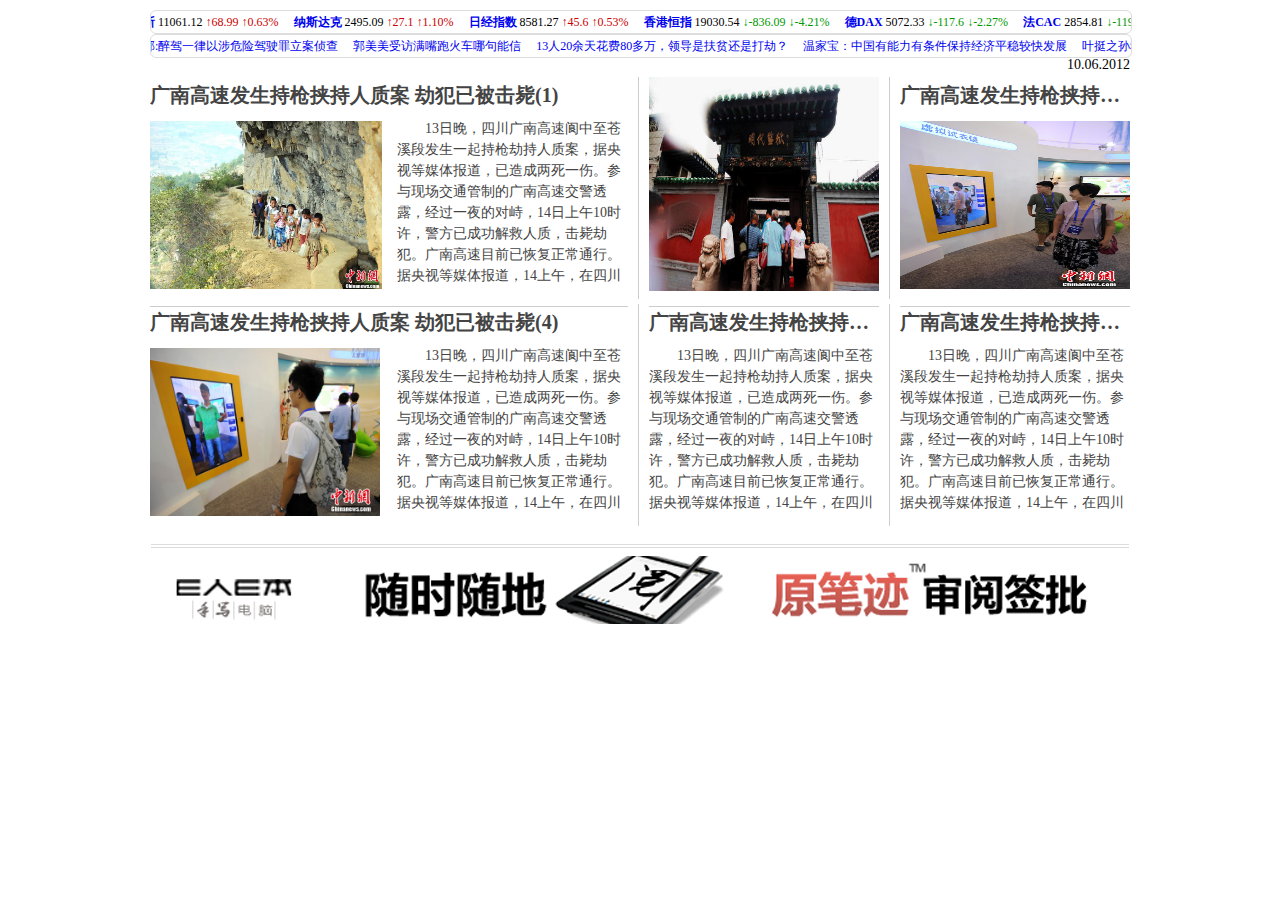
<file: CshBBrain/test/stock/index.html>
<!DOCTYPE HTML>
<html>
<head>
<meta charset="utf-8">
<meta name="apple-mobile-web-app-capable" content="yes" />
<meta name="apple-mobile-web-app-status-bar-style" content="black" />
<meta name="format-detection" content="telephone=no">
<meta name="viewport" content="minimum-scale=1.0,maximum-scale=1,width=device-width,user-scalable=no" />
<title>首页</title>
<!--link rel="stylesheet" type="text/css" media="all" href="css/style.css" /-->
<link rel="stylesheet" type="text/css" media="all and (orientation:portrait)" href="css/style.css" />
<link rel="stylesheet" type="text/css" media="all and (orientation:landscape)" href="css/style_land.css"/>
<script src="js/scrollpic.js" type="text/javascript"></script>

</head>

<body>
<section class="nav">
 <div class="subNav">
    <div class="slipMarquee" id="stock">
      <span class="stockName"><a href="#">道琼斯</a></span> 
      <span class="shu">11061.12</span>
      <span class="red">↑68.99</span> 
      <span class="red">↑0.63%</span>&nbsp;&nbsp;&nbsp;&nbsp;
      <span class="stockName"><a href="#">纳斯达克</a></span> 
      <span class="shu">2495.09</span> 
      <span class="red">↑27.1</span> 
      <span class="red">↑1.10%</span>&nbsp;&nbsp;&nbsp;&nbsp;
      <span class="stockName"><a href="#">日经指数</a></span> 
      <span class="shu">8581.27</span> 
      <span class="red">↑45.6</span> 
      <span class="red">↑0.53%</span>&nbsp;&nbsp;&nbsp;&nbsp;
      <span class="stockName"><a href="#">香港恒指</a></span> 
      <span class="shu">19030.54</span> 
      <span class="green">↓-836.09</span> 
      <span class="green">↓-4.21%</span>&nbsp;&nbsp;&nbsp;&nbsp;
      <span class="stockName"><a href="#">德DAX</a></span> 
      <span class="shu">5072.33</span> 
      <span class="green">↓-117.6</span> 
      <span class="green">↓-2.27%</span>&nbsp;&nbsp;&nbsp;&nbsp;
      <span class="stockName"><a href="#">法CAC</a></span> 
      <span class="shu">2854.81</span> 
      <span class="green">↓-119.78</span> 
      <span class="green">↓-4.03%</span>&nbsp;&nbsp;&nbsp;&nbsp;
      <span class="stockName"><a href="#">奥ATX</a></span> 
      <span class="shu">1968.72</span> <span class="green">↓-77.41</span> <span class="green">↓-3.78%</span>&nbsp;&nbsp;&nbsp;&nbsp;
    </div>
  </div>  
  <div class="subNav">
    <div class="slipMarquee" id="news">
      <span class="new"><a href="#">公安部:醉驾一律以涉危险驾驶罪立案侦查</a></span>&nbsp;&nbsp;&nbsp;&nbsp;
      <span class="new"><a href="#">郭美美受访满嘴跑火车哪句能信</a></span>&nbsp;&nbsp;&nbsp;&nbsp; 
      <span class="new"><a href="#">13人20余天花费80多万，领导是扶贫还是打劫？</a></span>&nbsp;&nbsp;&nbsp;&nbsp;
      <span class="new"><a href="#">温家宝：中国有能力有条件保持经济平稳较快发展</a></span>&nbsp;&nbsp;&nbsp;&nbsp; 
      <span class="new"><a href="#">叶挺之孙称其家祖坟因修路遭破坏 当地政府回应</a></span>&nbsp;&nbsp;&nbsp;&nbsp;    
    </div>
  </div>
	<p>10.06.2012</p>
</section>

<section class="multiLists">
	<div class="multiList">
      <div class="outPost">
    	<div class="post">
          <a href="#">
        	<h2>广南高速发生持枪挟持人质案 劫犯已被击毙(1)</h2>
            <div class="postIn">
            <img src="images/121980794_31n.jpg"/>
            <p>13日晚，四川广南高速阆中至苍溪段发生一起持枪劫持人质案，据央视等媒体报道，已造成两死一伤。参与现场交通管制的广南高速交警透露，经过一夜的对峙，14日上午10时许，警方已成功解救人质，击毙劫犯。广南高速目前已恢复正常通行。据央视等媒体报道，14上午，在四川广南高速苍溪县境内，广南高速阆中入口进去不远的高速路上发生持枪抢劫案。四名男子持枪抢劫，已至两死一伤。</p>
            </div> 
          </a>          
        </div>
      </div>
    </div>
    <div class="multiList">
      <div class="outPost">   
        <div class="post1">
            <img src="images/121904685_61n.jpg"/>        
            <img src="images/121980794_31n.jpg"/>
            <img src="images/121981726_11n.jpg"/>
        </div>
      </div>
    </div>
	<div class="multiList">
       <div class="outPost">
    	<div class="post">
          <a href="#">
        	<h2>广南高速发生持枪挟持人质案 劫犯已被击毙(3)</h2>
            <div class="postIn">
            <img src="images/121981726_21n.jpg"/>
            <p>13日晚，四川广南高速阆中至苍溪段发生一起持枪劫持人质案，据央视等媒体报道，已造成两死一伤。参与现场交通管制的广南高速交警透露，经过一夜的对峙，14日上午10时许，警方已成功解救人质，击毙劫犯。广南高速目前已恢复正常通行。据央视等媒体报道，14上午，在四川</p> 
            </div>
          </a>           
        </div>
      </div>
    </div>
	<div class="multiList">
      <div class="outPost">    
    	<div class="post">
          <a href="#">
        	<h2>广南高速发生持枪挟持人质案 劫犯已被击毙(4)</h2>
            <div class="postIn">
            <img src="images/121981726_11n.jpg"/>
            <p>13日晚，四川广南高速阆中至苍溪段发生一起持枪劫持人质案，据央视等媒体报道，已造成两死一伤。参与现场交通管制的广南高速交警透露，经过一夜的对峙，14日上午10时许，警方已成功解救人质，击毙劫犯。广南高速目前已恢复正常通行。据央视等媒体报道，14上午，在四川广南高速苍溪县境内，广南高速阆中入口进去不远的高速路上发生持枪抢劫案。四名男子持枪抢劫，已至两死一伤。</p> 
            </div> 
          </a>          
        </div>
      </div>
    </div>
	<div class="multiList">
      <div class="outPost">
    	<div class="post">
          <a href="#">
        	<h2>广南高速发生持枪挟持人质案 劫犯已被击毙(5)</h2>
            <div class="postIn">
            <p>13日晚，四川广南高速阆中至苍溪段发生一起持枪劫持人质案，据央视等媒体报道，已造成两死一伤。参与现场交通管制的广南高速交警透露，经过一夜的对峙，14日上午10时许，警方已成功解救人质，击毙劫犯。广南高速目前已恢复正常通行。据央视等媒体报道，14上午，在四川</p>
            </div>
          </a>            
        </div>
      </div>
    </div>
    <div class="multiList">
      <div class="outPost">
    	<div class="post">
          <a href="#">
        	<h2>广南高速发生持枪挟持人质案 劫犯已被击毙(6)</h2>
            <div class="postIn">
            <p>13日晚，四川广南高速阆中至苍溪段发生一起持枪劫持人质案，据央视等媒体报道，已造成两死一伤。参与现场交通管制的广南高速交警透露，经过一夜的对峙，14日上午10时许，警方已成功解救人质，击毙劫犯。广南高速目前已恢复正常通行。据央视等媒体报道，14上午，在四川</p>
            </div>
          </a>            
        </div>
      </div>
    </div>

     	 
    <div class="clear"/>
</section>
<section class="clearer">
</section>
<footer>
	<div><img src="images/ad994x68.png"/></div>
</footer>
<script language="javascript" type="text/javascript"> 
	var scrolltxt = new ScrollPic();
	scrolltxt.scrollContId   = "stock";
	scrolltxt.arrVertical = true;
	scrolltxt.frameSet     = 1000;
	scrolltxt.pageSet      = 1;
	scrolltxt.speed          = 0.02;
	scrolltxt.space          = 1;
	scrolltxt.autoPlay       = true;
	scrolltxt.autoPlayTime   = 0.02;
	scrolltxt.initialize();

	
	var scrolltxt2 = new ScrollPic();
	scrolltxt2.scrollContId   = "news";
	scrolltxt2.arrVertical = true;
	scrolltxt2.frameSet     = 1000;
	scrolltxt2.pageSet      = 1;
	scrolltxt2.speed          = 0.02;
	scrolltxt2.space          = 1;
	scrolltxt2.autoPlay       = true;
	scrolltxt2.autoPlayTime   = 0.02;
	scrolltxt2.initialize();


function websocket(url,stockid,scrolltxt){
	var socket = new WebSocket(url); 

	socket.onmessage = function(event) {
		var stock = window.JSON.parse(event.data);
		var stockText = "";
		for(var i=0;i<stock.length;i++){
			if(stock[i].raw == '0'){
				stockText += '<span class="stockName">' + stock[i].name + '</span>&nbsp;&nbsp;';
				stockText += '<span class="shu">' + stock[i].points + '</span>&nbsp;&nbsp;';
				stockText += '<span class="shu">' + stock[i].change + '</span>&nbsp;&nbsp;';
				stockText += '<span class="shu">' + stock[i].changeScale + '</span>&nbsp;&nbsp;&nbsp;&nbsp;';
			}else if(stock[i].raw == '1'){
				stockText += '<span class="stockName">' + stock[i].name + '</span>&nbsp;&nbsp;';
				stockText += '<span class="shu">' + stock[i].points + '</span>&nbsp;&nbsp;';
				stockText += '<span class="red">↑' + stock[i].change + '</span>&nbsp;&nbsp;';
				stockText += '<span class="red">↑' + stock[i].changeScale + '</span>&nbsp;&nbsp;&nbsp;&nbsp;';
			}else if(stock[i].raw == '2'){
				stockText += '<span class="stockName">' + stock[i].name + '</span>&nbsp;&nbsp;';
				stockText += '<span class="shu">' + stock[i].points + '</span>&nbsp;&nbsp;';
				stockText += '<span class="green">↓' + stock[i].change + '</span>&nbsp;&nbsp;';
				stockText += '<span class="green">↓' + stock[i].changeScale + '</span>&nbsp;&nbsp;&nbsp;&nbsp;';
			}
		}

		document.getElementById(stockid).innerHTML = stockText;
		scrolltxt.initialize();
    };  
	
	socket.onerror = function(event){
		alert(event);
	}
}



websocket("ws://192.168.1.220:9090/echo",'stock',scrolltxt);
</script> 

</body>

</html>
</file>
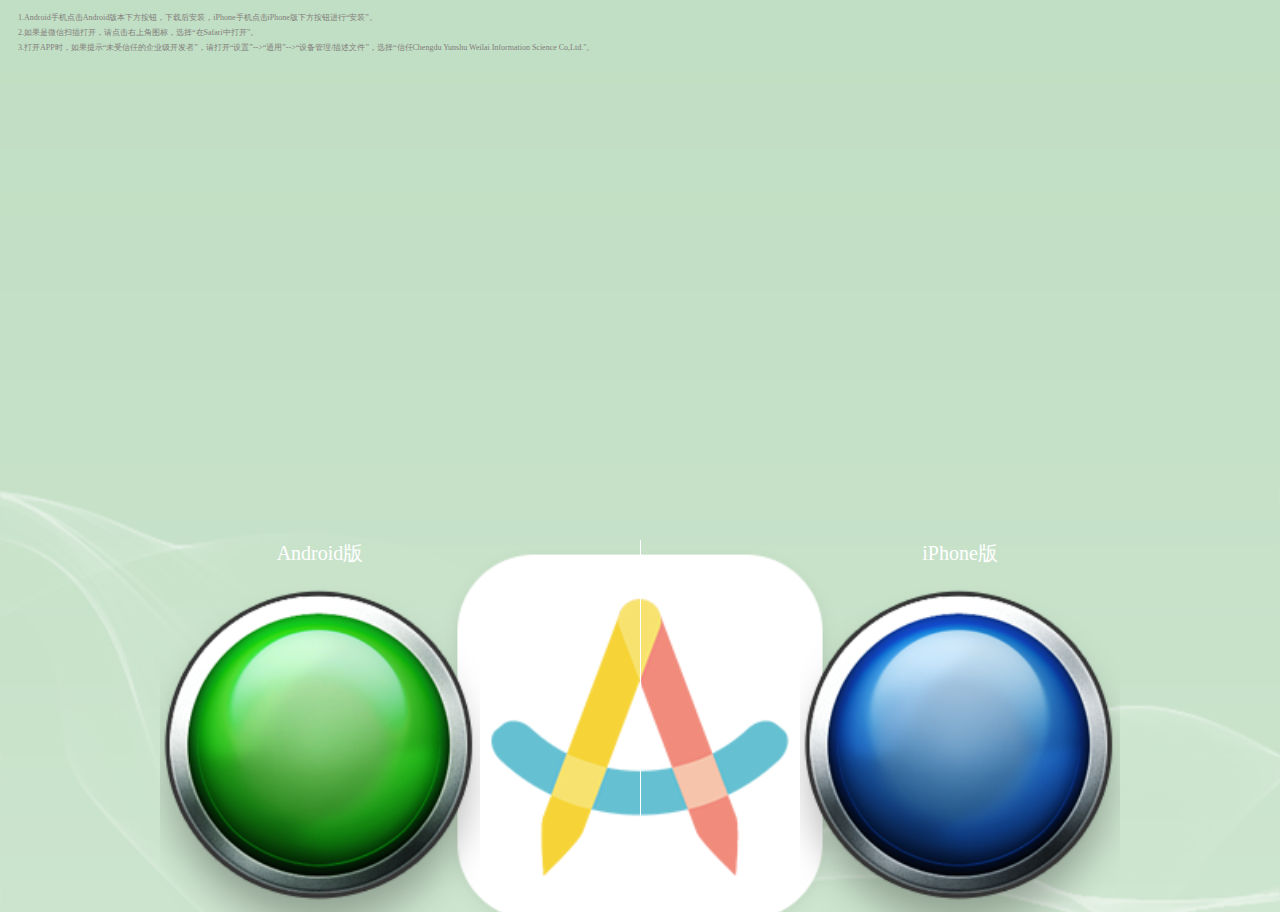
<file: CshBBrain/doc/zhxy.html>
<!DOCTYPE html>
<html lang="en">
<head>
<meta charset="utf-8">
<meta name="apple-mobile-web-app-capable" content="yes">
<meta name="apple-mobile-web-app-status-bar-style" content="black">
<meta name="format-detection" content="telephone=no">
<link rel="apple-touch-icon-precomposed" sizes="114x114"
	href="images/wanke-apple-touch-icon-114-precomposed.png">
<link rel="apple-touch-icon-precomposed" sizes="72x72"
	href="images/wanke-apple-touch-icon-72-precomposed.png">
<link rel="apple-touch-icon-precomposed"
	href="images/wanke-apple-touch-icon-57-precomposed.png">
<meta name="viewport"
	content="minimum-scale=1.0,maximum-scale=1,width=device-width,user-scalable=no">
<title>智慧校园客户端下载安装</title>
</head>

<body style="overflow: hidden;background: url(./guide.jpg);background-size: cover;">
	<div class="topFull">
		<!--启动页面-->
		<div id="start" class="topFull" ontouchend="goHome();">
            <div class="startLogo" style="width: 30%;
left: 35%;
position: absolute;
top: 5%;">

            </div>
            
            <div style="margin: 10px;
    left: 0px;
    font-family: 微软雅黑;
    color: #827c7c;
    line-height: 15px;;
    font-size: 8px;">
<div>1.Android手机点击Android版本下方按钮，下载后安装，iPhone手机点击iPhone版下方按钮进行“安装”。</div>
<div>2.如果是微信扫描打开，请点击右上角图标，选择“在Safari中打开”。</div>
<div>3.打开APP时，如果提示“未受信任的企业级开发者”，请打开“设置”-->“通用”-->“设备管理/描述文件”，选择“信任Chengdu Yunshu Weilai Information Science Co,Ltd."。</div>
</div>
            <a href="http://192.168.1.187/zhxy/zhxy.apk">
            <div style="width: 50%;
left: 0px;
position: absolute;
text-align: center;
top: 60%;z-index: 10000;border-right: 1px solid #fff;
height:40%;
">
							<div style="text-align: center;
font-family: 微软雅黑;color: #fff;
font-size: 20px;">
								Android版
							</div>
            	<img align="center" src="./android.png" style="width:50%;margin-top: 20px;">
            </div>
          </div>
            <a href="itms-services://?action=download-manifest&url=https://github.com/CshBBrain/CshBBrain/blob/master/CshBBrain/doc/zhxy.plist">
            <div style="width: 50%;
left: 50%;
position: absolute;
text-align: center;
top: 60%;z-index: 10000;
height:40%;
">
							<div style="text-align: center;
font-family: 微软雅黑;color: #fff;
font-size: 20px;">
								iPhone版
							</div>
            	<img align="center" src="./ios.png" style="width:50%;margin-top: 20px;">
            </div>
          </a>
          
            <div class="startLogo" style="position: absolute;
bottom: 17px;
/* text-align: center; */
width: 100%;
font-family: 微软雅黑;
text-align: center;
color: #fff;
font-size: 17px;
letter-spacing: 1px;">
                    <div class="startTitle" style="margin-bottom: 5px;width: 47%;display: inline-block;float: left;">
                        智慧校园
                    </div>
                    <div class="startTitle" style="
    width: 49%;
    float: right;
    display: inline-block;
">
                        轻松学习
                    </div>
            </div>
		</div>
 
</body>
</html>
</file>
<file: CshBBrain/test/stock/css/style.css>
@charset "utf-8";
/* CSS Document */

body{width:730px; margin:0 auto;font-size:14px; line-height:1.5; text-align:left;}

section.nav{ width:730px; margin-top:10px;}
section.nav p{text-align:right; margin:0; line-height:1;}
.subNav { width:730px; border:1px solid #ddd;  border-radius:6px; font-size:12px; padding:1px 0; height:20px;line-height:20px;overflow:hidden;}
.slipMarquee {width:730px; overflow:hidden; height:20px;	float:left;}
.slipMarquee a {text-decoration:underline;}
.slipMarquee a:hover {color:#CC0000;text-decoration:underline;}
.slipMarquee .stockName {font-weight:bold;}
.slipMarquee .green {color:#009900;}
.slipMarquee .red {	color:#CC0000;}
.slipMarquee a{ text-decoration:none;}
.slipMarquee a:hover{ text-decoration:none; color:#FF0000;}



section.multiLists{width:730px;}
section.multiLists .post{height:214px;overflow:hidden;}
section.multiLists .post a{text-decoration:none;color:#444; height:214px; display:block;}
section.multiLists .post h2{font-size:20px; line-height:1.3;margin:5px 0 10px;overflow:hidden; white-space:nowrap; text-overflow: ellipsis;}
section.multiLists .post img{width:232px; height:168px; float:left;padding-top:3px;display:block;}
section.multiLists .post p{margin:0;text-indent:28px;}
section.multiLists .multiList{display:inline-block; margin-top:5px;}
section.multiLists .multiList:nth-child(1),.multiList:nth-child(3),.multiList:nth-child(5){width:488px; float:left;border-right:1px solid #CCC; height:222px;}
section.multiLists .multiList:nth-child(1) .postIn,.multiList:nth-child(3) .postIn,.multiList:nth-child(5) .postIn{-webkit-column-gap:16px; -webkit-column-count:2; height:13em;}

section.multiLists .outPost{ margin-right:10px; padding-bottom:15px; border-bottom:1px solid #CCC;}
section.multiLists .multiList:nth-child(5) .outPost,.multiList:nth-child(6) .outPost{border-bottom:none;}
section.multiLists .multiList:nth-child(2) .outPost,.multiList:nth-child(4) .outPost,.multiList:nth-child(6) .outPost{margin:0 0 0 10px; overflow:hidden;}
/*section.multiLists .multiList:nth-child(1) img,.multiList:nth-child(3) img{padding-right:13px;}*/
section.multiLists .multiList:nth-child(4) img{width:230px; height:168px;  }
section.multiLists .multiList:nth-child(2),.multiList:nth-child(4),.multiList:nth-child(6){width:240px;}
section.multiLists .multiList:nth-child(5){margin-top:0;}
section.multiLists .multiList:nth-child(6){margin-top:0; height:222px;}

section.multiLists .multiList:nth-child(2) .post1{height:214px;}
section.multiLists .multiList:nth-child(2) .post1 img{width:230px;height:214px;}
.post1 img:nth-child(2),.post1 img:nth-child(3){display:none;}
.post2{height:214px;}
.post2 img{width:230px; height:107px;display:block;}
.post2 img:nth-child(3){display:none;}
.post3{height:214px;}
.post3 img{width:230px; height:71px; display:block;}
.post3 img:nth-child(3){height:72px;}


section.contents{width:730px;margin:3px 0 15px;}
section.contents .span{ text-align:center; color:#ccc; margin:0;}
section.contents .content{margin-top:15px;height:840px;-webkit-column-gap:2em; -webkit-column-count:2;}
section.contents .content img{width:354px;height:836px;}
section.contents .content p{margin:0;text-indent:28px;}


.clear{clear:both;}
.clearer{clear:both;display:block;margin:0;padding:0;height:0;line-height:1px;font-size:1px;}
footer{border-top:4px double #ddd;width:728px; margin:5px auto 0;}
footer div{width:728px; height:68px; background-color:#CCC; margin:8px 0;}
</file>
<file: CshBBrain/test/stock/css/style_land.css>
@charset "utf-8";
/* CSS Document */
@import url("style.css");

body{width:980px;}
section.nav{ width:980px;}
.subNav { width:980px;}
.slipMarquee {width:980px;}

section.multiLists{width:980px;}
section.multiLists .multiList:nth-child(2){float:left;border-right:1px solid #CCC; height:222px; padding-right:10px;}
section.multiLists .multiList:nth-child(2),.multiList:nth-child(3){width:240px;}
section.multiLists .multiList:nth-child(3) .outPost{margin-left:10px; margin-right:0;}
section.multiLists .multiList:nth-child(3),.multiList:nth-child(5){ float:none;}
section.multiLists .multiList:nth-child(3){border-right:none;}
section.multiLists .multiList:nth-child(3) img{padding-right:0; width:230px;}
section.multiLists .multiList:nth-child(4){width:488px; float:left;border-right:1px solid #CCC; height:222px;}
section.multiLists .multiList:nth-child(4) .outPost{margin-left:0; margin-right:10px;border-bottom:none;}
section.multiLists .multiList:nth-child(5) .outPost{margin-left:10px;}
section.multiLists .multiList:nth-child(5){ float:left;width:250px; margin-top:5px;}
section.multiLists .multiList:nth-child(6){margin-top:5px;}
section.multiLists .multiList:nth-child(3) .postIn,.multiList:nth-child(5) .postIn{ -webkit-column-count:1;-webkit-column-gap:0;}
section.multiLists .multiList:nth-child(4) .postIn{ -webkit-column-count:2;-webkit-column-gap:16px; height:13em;}

/*section.multiLists .multiList:nth-child(4),.multiList:nth-child(5),.multiList:nth-child(6){margin-top:5px;}*/




section.contents{width:980px;}
section.contents .content{margin-top:15px;height:610px;-webkit-column-gap:2em; -webkit-column-count:3;}
section.contents .content img{width:313px;height:601px;}


footer{width:978px;}
footer div{width:978px; height:68px;}
</file>
